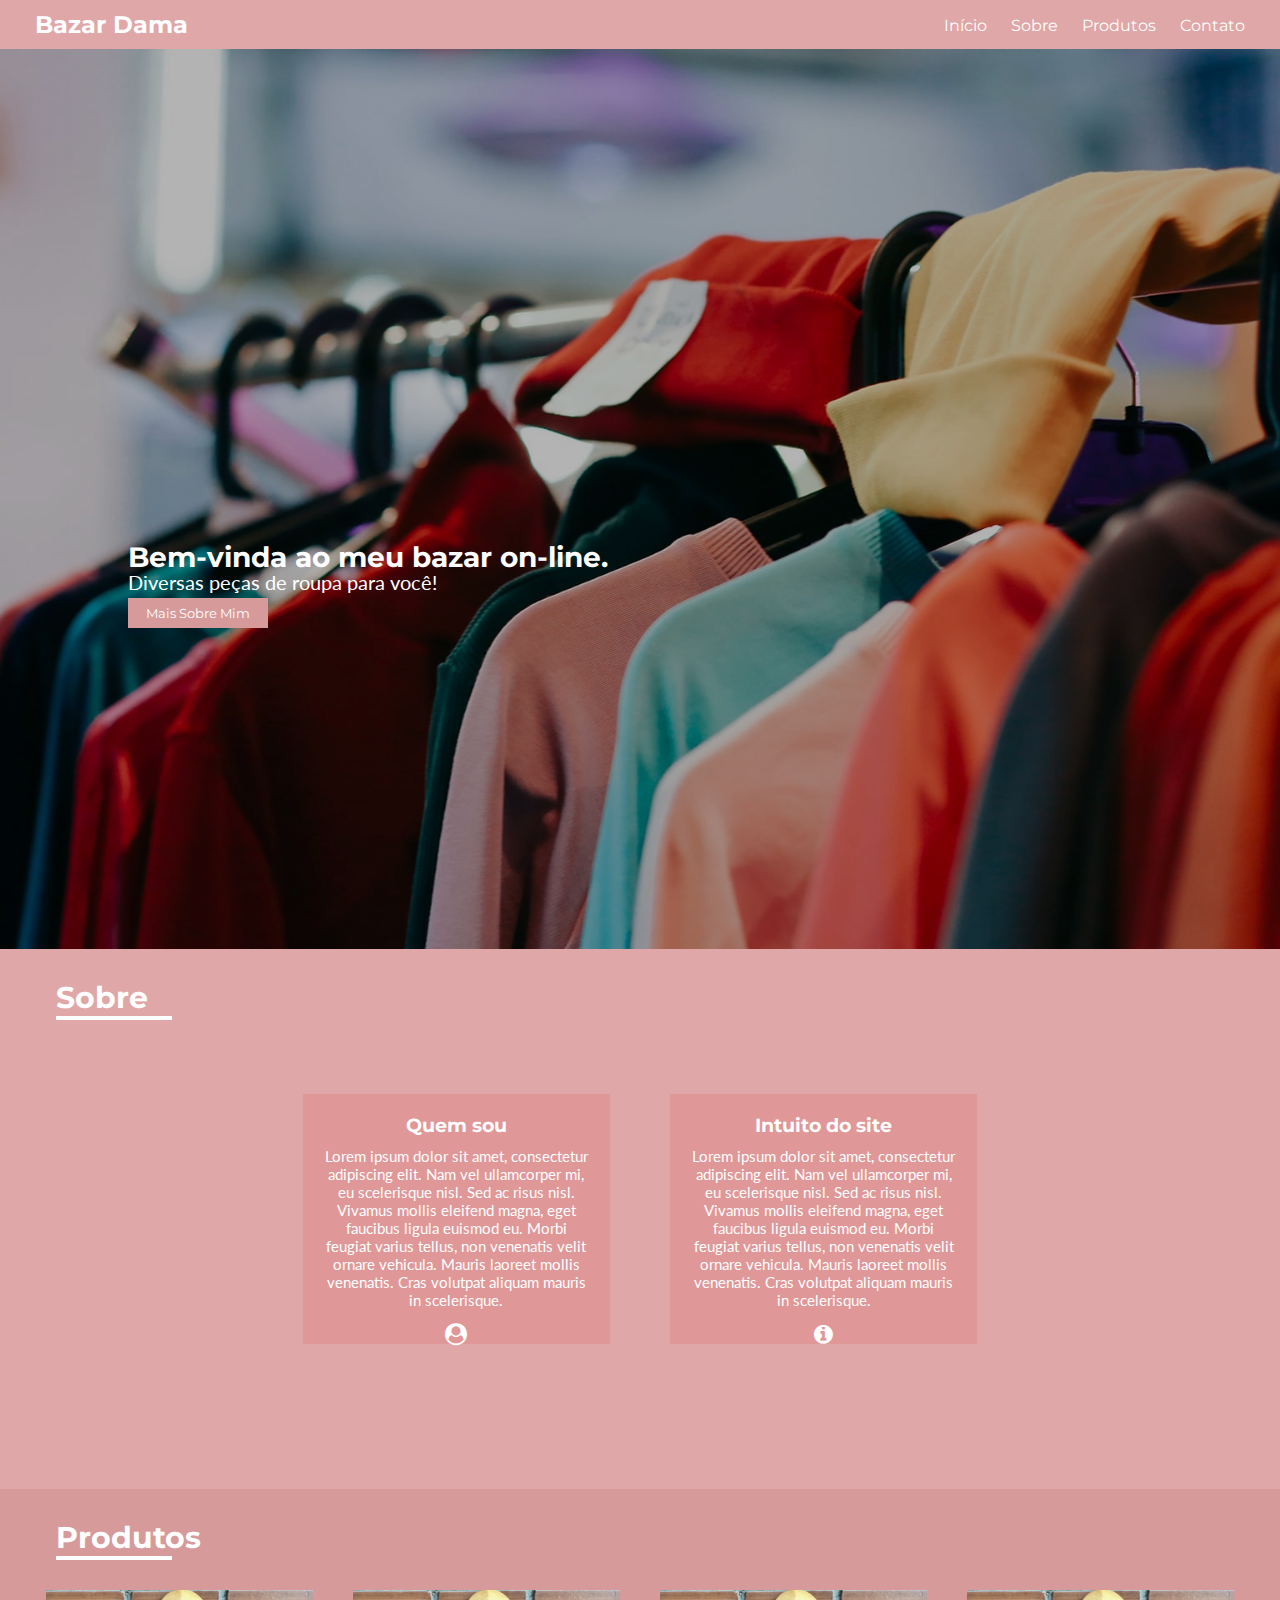
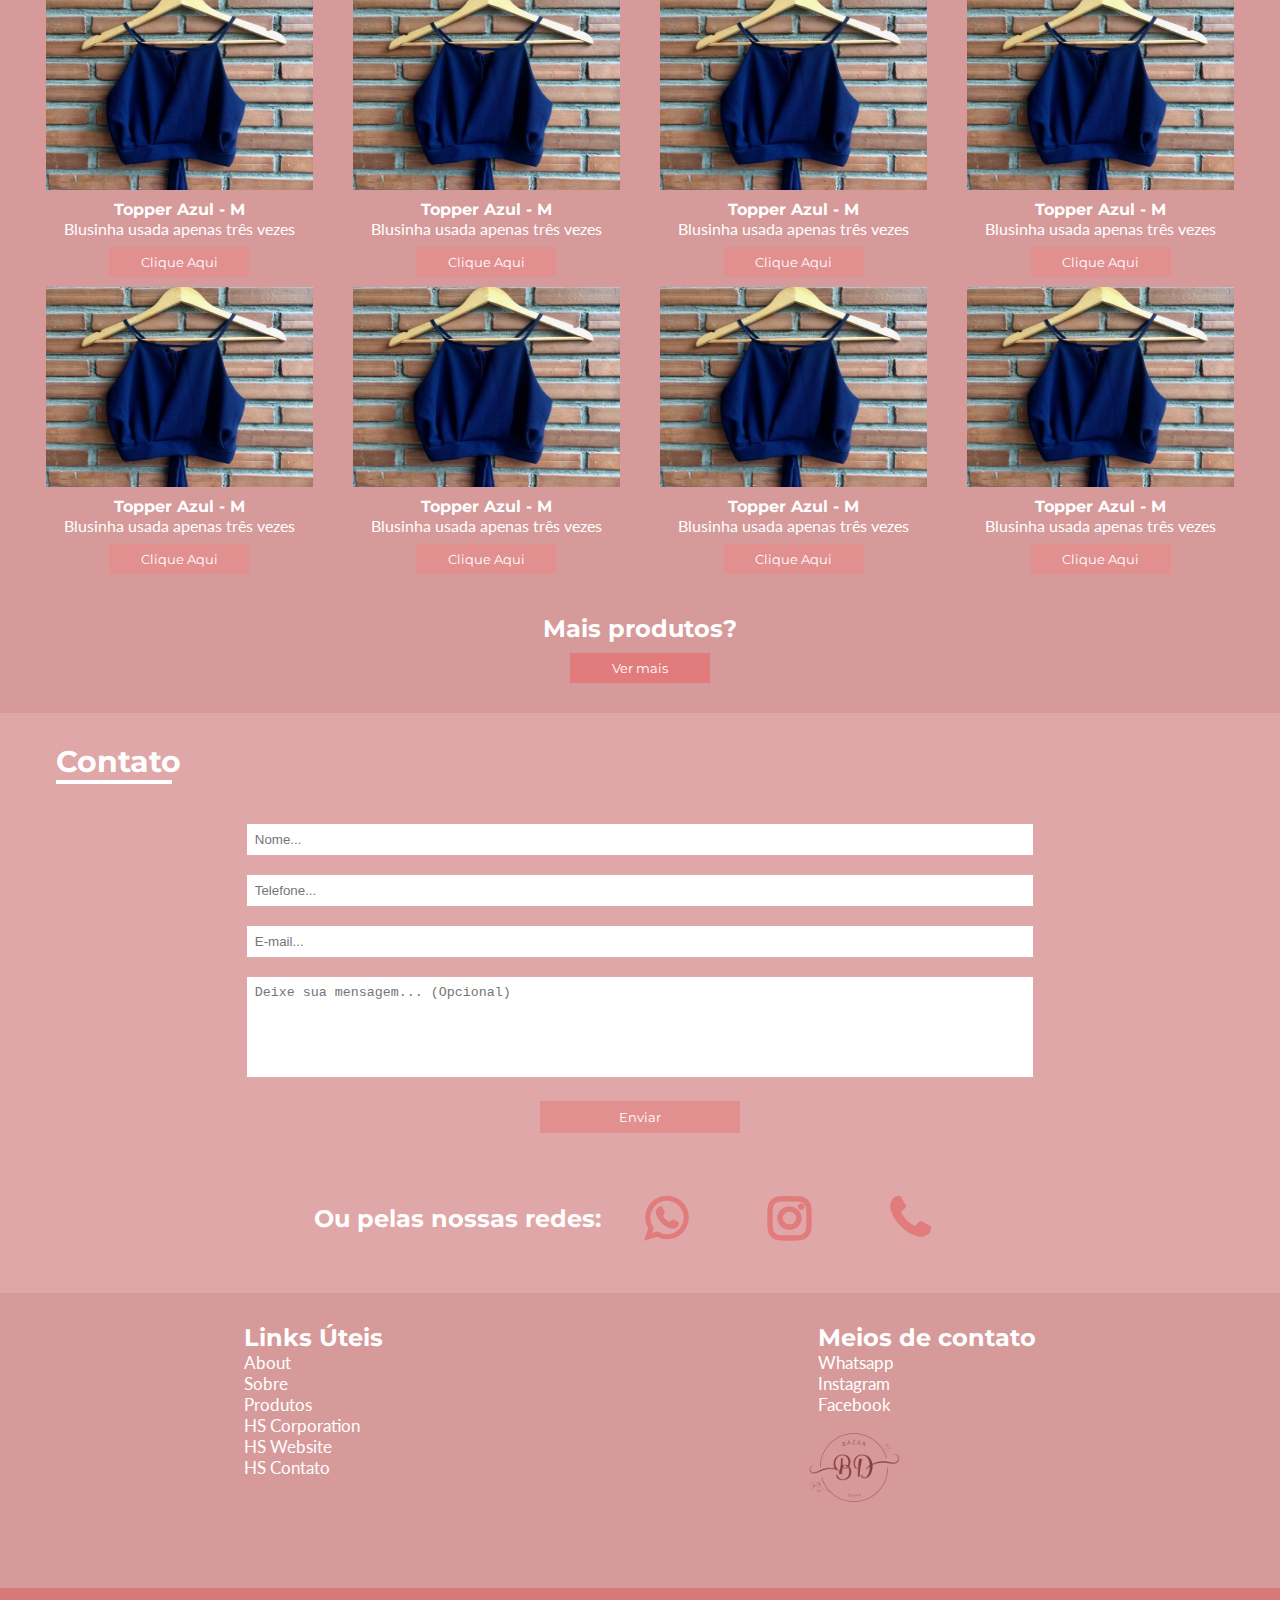
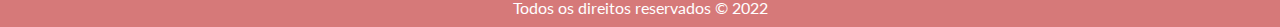
<file: index.html>
<!DOCTYPE html>
<html lang="pt-BR">
<head>
    <meta charset="UTF-8">
    <meta http-equiv="X-UA-Compatible" content="IE=edge">
    <meta name="viewport" content="width=device-width, initial-scale=1.0">
    <meta name="description" content="Bazar da Dama! Moda feminina.">
    <meta name="keywords" content="bazar,roupas,roupas-usadas,bazar-roupas,roupas-dama,damarias,dama,bazar-dama,bazar-da-dama,damaris-bazar,bazzar,basar,bazar-deroupas,roupas-usada,bazar-de-roupas-usadas,roupas-baratas,bazar-barato,roupas-femininas,feminina,feminino,bazar-feminino,bazarfeminino,dâmaris,angélica,angelica,cantora,bazar-da-damaris" />
    <meta name="author" content="HS Corporation"/>
    <link rel="icon" type="image/png" href="images/logo.jpg"/>
    <link href="css/font-awesome.min.css" rel="stylesheet">
    <link rel="stylesheet" href="css/style.css" >
    <title>Bazar Dama</title>
</head>
<body>

    <header>
        <div class="container">
            <div class="logo">
                <a href=""><h2>Bazar Dama</h2></a>
            </div><!--logo-->
            <div class="desktop">
                <ul>
                    <li><a href="">Início</a></li>
                    <li><a href="#sobre">Sobre</a></li>
                    <li><a href="#produtos">Produtos</a></li>
                    <li><a href="#contato">Contato</a></li>
                </ul>
            </div><!--desktop-->

            <div class="mobile">
                <i class="fa fa-bars"></i>
                <ul>
                    <li><a href="">Início</a></li>
                    <li><a href="#sobre">Sobre</a></li>
                    <li><a href="#produtos">Produtos</a></li>
                    <li><a href="#contato">Contato</a></li>
                </ul>
            </div><!--mobile-->

            <div class="clear"></div>
        </div><!--container-->
    </header>

    <section class="bg">
        <div class="container">
            <div class="bg-wrapper">
                <div class="overlay">
                    <div class="bg-img"></div><!--bg-img-->
                </div><!--overlay-->
                <div class="bg-text">
                    <h1>Bem-vinda ao meu bazar on-line.</h1>
                    <p>Diversas peças de roupa para você!</p>
                    <button><a href="#sobre">Mais Sobre Mim</a></button>
                </div><!--bg-text-->
            </div><!--bg-wrapper-->
        </div><!--container-->
    </section><!--bg-->

    <section class="sobre" id="sobre">
        <div class="container">
            <div class="title">
                <h1>Sobre</h1>
            </div><!--title-->
            <div class="sobre-wrapper">

                <div class="sobre-single">
                    <div class="sobre-text">
                        <h3>Quem sou</h3>
                        <p>Lorem ipsum dolor sit amet, consectetur adipiscing elit. Nam vel ullamcorper mi, eu scelerisque nisl. Sed ac risus nisl. Vivamus mollis eleifend magna, eget faucibus ligula euismod eu. Morbi feugiat varius tellus, non venenatis velit ornare vehicula. Mauris laoreet mollis venenatis. Cras volutpat aliquam mauris in scelerisque.</p>
                        <i class="fa fa-user-circle" aria-hidden="true"></i>
                    </div><!--sobre-text-->
                </div><!--sobre-single-->

                <div class="sobre-single">
                    <div class="sobre-text">
                        <h3>Intuito do site</h3>
                        <p>Lorem ipsum dolor sit amet, consectetur adipiscing elit. Nam vel ullamcorper mi, eu scelerisque nisl. Sed ac risus nisl. Vivamus mollis eleifend magna, eget faucibus ligula euismod eu. Morbi feugiat varius tellus, non venenatis velit ornare vehicula. Mauris laoreet mollis venenatis. Cras volutpat aliquam mauris in scelerisque.</p>
                        <i class="fa fa-info-circle" aria-hidden="true"></i>
                    </div><!--sobre-text-->
                </div><!--sobre-single-->

            </div><!--sobre-wrapper-->
        </div><!--container-->
    </section><!--sobre-->

    <section class="produtos" id="produtos">
        <div class="container">
            <div class="title">
                <h1>Produtos</h1>
            </div><!--title-->
            <div class="produtos-wrapper">

                <div class="produtos-single">
                    <div class="produtos-img">
                        <a><img src="images/prod1.jpg" /></a>
                    </div><!--prod-img-->
                    <div class="produtos-text">
                        <h4>Topper Azul - M</h4>
                        <p>Blusinha usada apenas três vezes</p>
                        <button><a href="pages/topper-azul.html">Clique Aqui</a></button>
                    </div><!--prod-text-->
                </div><!--prod-single-->

                <div class="produtos-single">
                    <div class="produtos-img">
                        <a><img src="images/prod1.jpg" /></a>
                    </div><!--prod-img-->
                    <div class="produtos-text">
                        <h4>Topper Azul - M</h4>
                        <p>Blusinha usada apenas três vezes</p>
                        <button><a href="pages/topper-azul.html">Clique Aqui</a></button>
                    </div><!--prod-text-->
                </div><!--prod-single-->

                <div class="produtos-single">
                    <div class="produtos-img">
                        <a><img src="images/prod1.jpg" /></a>
                    </div><!--prod-img-->
                    <div class="produtos-text">
                        <h4>Topper Azul - M</h4>
                        <p>Blusinha usada apenas três vezes</p>
                        <button><a href="pages/topper-azul.html">Clique Aqui</a></button>
                    </div><!--prod-text-->
                </div><!--prod-single-->

                <div class="produtos-single">
                    <div class="produtos-img">
                        <a><img src="images/prod1.jpg" /></a>
                    </div><!--prod-img-->
                    <div class="produtos-text">
                        <h4>Topper Azul - M</h4>
                        <p>Blusinha usada apenas três vezes</p>
                        <button><a href="pages/topper-azul.html">Clique Aqui</a></button>
                    </div><!--prod-text-->
                </div><!--prod-single-->

                <div class="produtos-single">
                    <div class="produtos-img">
                        <a><img src="images/prod1.jpg" /></a>
                    </div><!--prod-img-->
                    <div class="produtos-text">
                        <h4>Topper Azul - M</h4>
                        <p>Blusinha usada apenas três vezes</p>
                        <button><a href="pages/topper-azul.html">Clique Aqui</a></button>
                    </div><!--prod-text-->
                </div><!--prod-single-->

                <div class="produtos-single">
                    <div class="produtos-img">
                        <a><img src="images/prod1.jpg" /></a>
                    </div><!--prod-img-->
                    <div class="produtos-text">
                        <h4>Topper Azul - M</h4>
                        <p>Blusinha usada apenas três vezes</p>
                        <button><a href="pages/topper-azul.html">Clique Aqui</a></button>
                    </div><!--prod-text-->
                </div><!--prod-single-->

                <div class="produtos-single">
                    <div class="produtos-img">
                        <a><img src="images/prod1.jpg" /></a>
                    </div><!--prod-img-->
                    <div class="produtos-text">
                        <h4>Topper Azul - M</h4>
                        <p>Blusinha usada apenas três vezes</p>
                        <button><a href="pages/topper-azul.html">Clique Aqui</a></button>
                    </div><!--prod-text-->
                </div><!--prod-single-->

                <div class="produtos-single">
                    <div class="produtos-img">
                        <a><img src="images/prod1.jpg" /></a>
                    </div><!--prod-img-->
                    <div class="produtos-text">
                        <h4>Topper Azul - M</h4>
                        <p>Blusinha usada apenas três vezes</p>
                        <button><a href="pages/topper-azul.html">Clique Aqui</a></button>
                    </div><!--prod-text-->
                </div><!--prod-single-->

            </div><!--prod-wrapper-->

            <div class="produtos-bottom">
                <div class="produtos-bottom-text">
                    <h2>Mais produtos?</h2>
                    <button><a href="pages/produtos.html">Ver mais</a></button>
                </div>
            </div>

        </div><!--container-->
    </section><!--produtos-->

    <section class="contato" id="contato">
        <div class="container">
            <div class="title">
                <h1>Contato</h1>
            </div><!--title-->
            <div class="contato-wrapper">
                <form action="https://formsubmit.co/huxdavi@gmail.com" method="POST">
                    <input required type="text" name="name" placeholder="Nome..." />
                    <input required type="text" name="telefone" id="telefone" placeholder="Telefone..." maxlength="15"/>
                    <input required type="email" name="email" placeholder="E-mail..." />
                    <textarea name="message" placeholder="Deixe sua mensagem... (Opcional)"></textarea>
                    <input class="end" type="submit" name="button" value="Enviar" />
                    <!--Form Submit-->
                    <input type="hidden" name="_next" value="">
                    <input type="hidden" name="_captcha" value="false">
                    <input type="text" name="_honey" style="display:none">
                    <!--<input type="hidden" name="_cc" value="huxdavi@gmail.com">-->
                    <!--<input type="hidden" name="_cc" value="hs.corpp@gmail.com">-->
                    <input type="hidden" name="_subject" value="Nova mensagem!">
                    <input type="hidden" name="_template" value="table">
                    <input type="hidden" name="_next" value="https://hscorpooration.github.io/BazarDama/obrigada.html">
                    <div class="sociais">
                        <h2>Ou pelas nossas redes:</h2>
                        <a href="https://api.whatsapp.com/send/?phone=5533998232947&text=Olá%2C+poderia+me+ajudar%3F&type=phone_number&app_absent=0" target="_blank"><i class="fa fa-whatsapp" aria-hidden="true"></i></a>
                        <a href="https://www.instagram.com/damaris.o.m/" target="_blank"><i class="fa fa-instagram" aria-hidden="true"></i></a>
                        <a  href="tel://+5533998232947" target="_blank"><i class="fa fa-phone" aria-hidden="true"></i></a>
                    </div><!--sociais-->
                </form><!--form-->
            </div><!--contato-wrapper-->
        </div><!--container-->
    </section><!--contato-->

    <footer>
        <div class="container">
            <div class="footer-wrapper">

                <div class="footer-single left">
                    <div class="footer-text">
                        <h2>Links Úteis</h2>
                        <a href="">About</a>
                        <a href="#sobre">Sobre</a>
                        <a href="#produtos">Produtos</a>
                        <a href="">HS Corporation</a>
                        <a href="">HS Website</a>
                        <a href="">HS Contato</a>
                    </div>
                </div>

                <div class="footer-single right">
                    <div class="footer-text">
                        <h2>Meios de contato</h2>
                        <a href="https://api.whatsapp.com/send/?phone=5533998232947&text=Olá%2C+poderia+me+ajudar%3F&type=phone_number&app_absent=0">Whatsapp</a>
                        <a href="https://www.instagram.com/damaris.o.m/">Instagram</a>
                        <a href="">Facebook</a>
                    </div>
                </div>
            </div><!--footer-wrapper-->

            <img src="images/logo.png" >
            <div class="clear"></div>
        </div><!--container-->
    </footer>

    <section class="footerdois">
        <div class="container">
            <div class="footerdois-text">
                <p>Todos os direitos reservados &copy; 2022</p>
            </div>
        </div>
    </section>

    <script src="https://code.jquery.com/jquery-3.6.0.min.js"></script>
    <script src="js/script.js"></script>
    <script src="js/mask.js"></script>
</body>
</html>
</file>
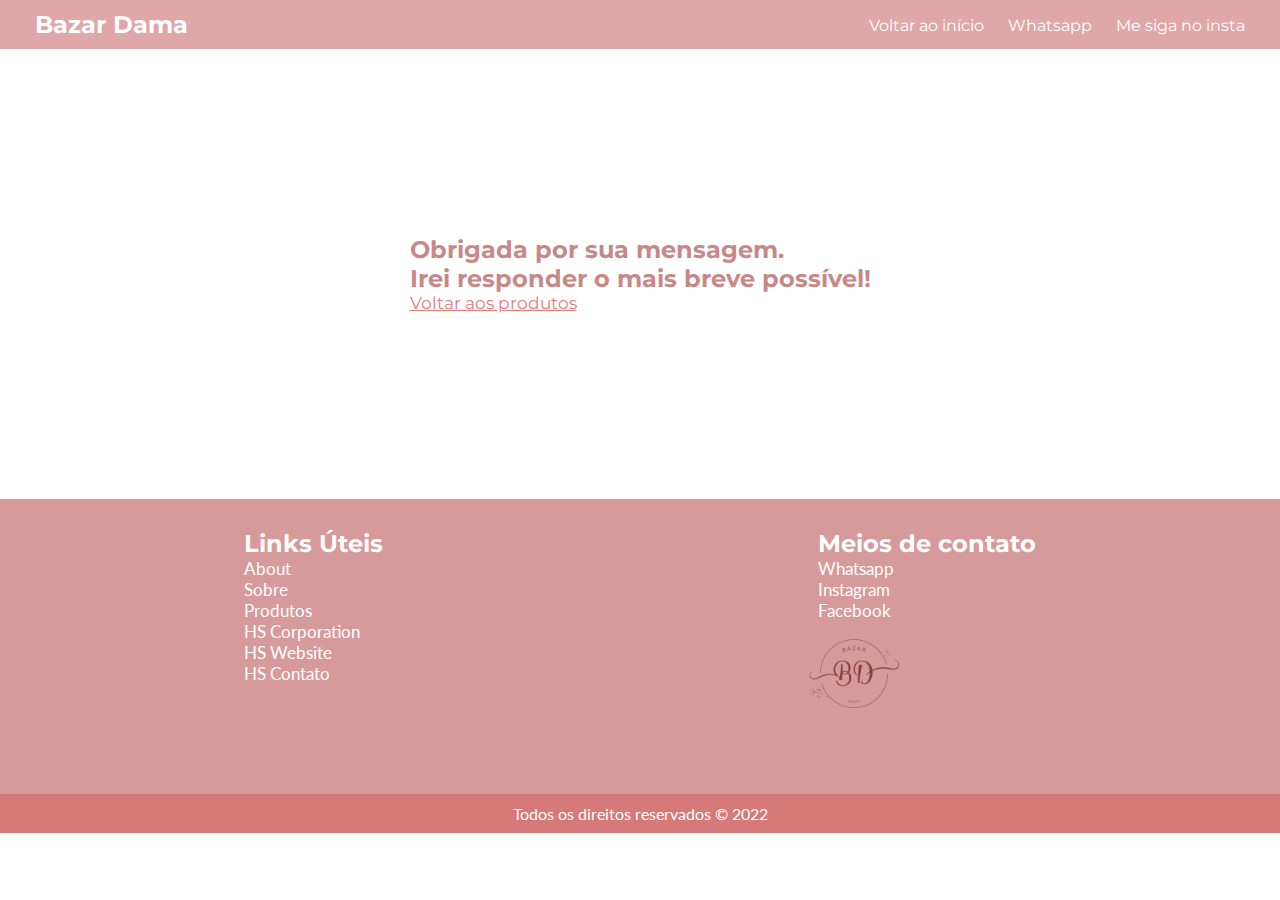
<file: obrigada.html>
<!DOCTYPE html>
<html lang="pt-BR">
<head>
    <meta charset="UTF-8">
    <meta http-equiv="X-UA-Compatible" content="IE=edge">
    <meta name="viewport" content="width=device-width, initial-scale=1.0">
    <link rel="icon" type="image/png" href="images/logo.jpg"/>
    <link href="css/font-awesome.min.css" rel="stylesheet">
    <link rel="stylesheet" href="css/style.css" >
    <title>Bazar Dama</title>
</head>
<body>

    <header>
        <div class="container">
            <div class="logo">
                <a href=""><h2>Bazar Dama</h2></a>
            </div><!--logo-->
            <div class="desktop">
                <ul>
                    <li><a href="index.html">Voltar ao início</a></li>
                    <li><a href="https://api.whatsapp.com/send/?phone=5533998232947&text=Olá%2C+poderia+me+ajudar%3F&type=phone_number&app_absent=0" target="_blank">Whatsapp</a></li>
                    <li><a href="https://www.instagram.com/damaris.o.m/">Me siga no insta</a></li>
                </ul>
            </div><!--desktop-->

            <div class="mobile">
                <i class="fa fa-bars" style="position: absolute;"></i>
                <ul style="position: absolute;">
                    <li><a href="index.html">Voltar ao início</a></li>
                    <li><a href="https://api.whatsapp.com/send/?phone=5533998232947&text=Olá%2C+poderia+me+ajudar%3F&type=phone_number&app_absent=0" target="_blank">Whatsapp</a></li>
                    <li><a href="https://www.instagram.com/damaris.o.m/">Me siga no insta</a></li>
                </ul>
            </div><!--mobile-->

            <div class="clear"></div>
        </div><!--container-->
    </header>

    <section class="obrigada">
        <div class="container">
            <div class="obrigada-text">
                <h2>Obrigada por sua mensagem. <br/>Irei responder o mais breve possível!</h2>
                <a href="produtos.html">Voltar aos produtos</a>
            </div>
        </div>
    </section>

    <footer>
        <div class="container">
            <div class="footer-wrapper">

                <div class="footer-single left">
                    <div class="footer-text">
                        <h2>Links Úteis</h2>
                        <a href="">About</a>
                        <a href="">Sobre</a>
                        <a href="">Produtos</a>
                        <a href="">HS Corporation</a>
                        <a href="">HS Website</a>
                        <a href="">HS Contato</a>
                    </div>
                </div>

                <div class="footer-single right">
                    <div class="footer-text">
                        <h2>Meios de contato</h2>
                        <a href="">Whatsapp</a>
                        <a href="">Instagram</a>
                        <a href="">Facebook</a>
                    </div>
                </div>
            </div><!--footer-wrapper-->

            <img src="images/logo.png" >
            <div class="clear"></div>
        </div><!--container-->
    </footer>

    <section class="footerdois">
        <div class="container">
            <div class="footerdois-text">
                <p>Todos os direitos reservados &copy; 2022</p>
            </div>
        </div>
    </section>

    <script src="https://code.jquery.com/jquery-3.6.0.min.js"></script>
    <script src="js/script.js"></script>
    <script src="js/mask.js"></script>
</body>
</html>
</file>
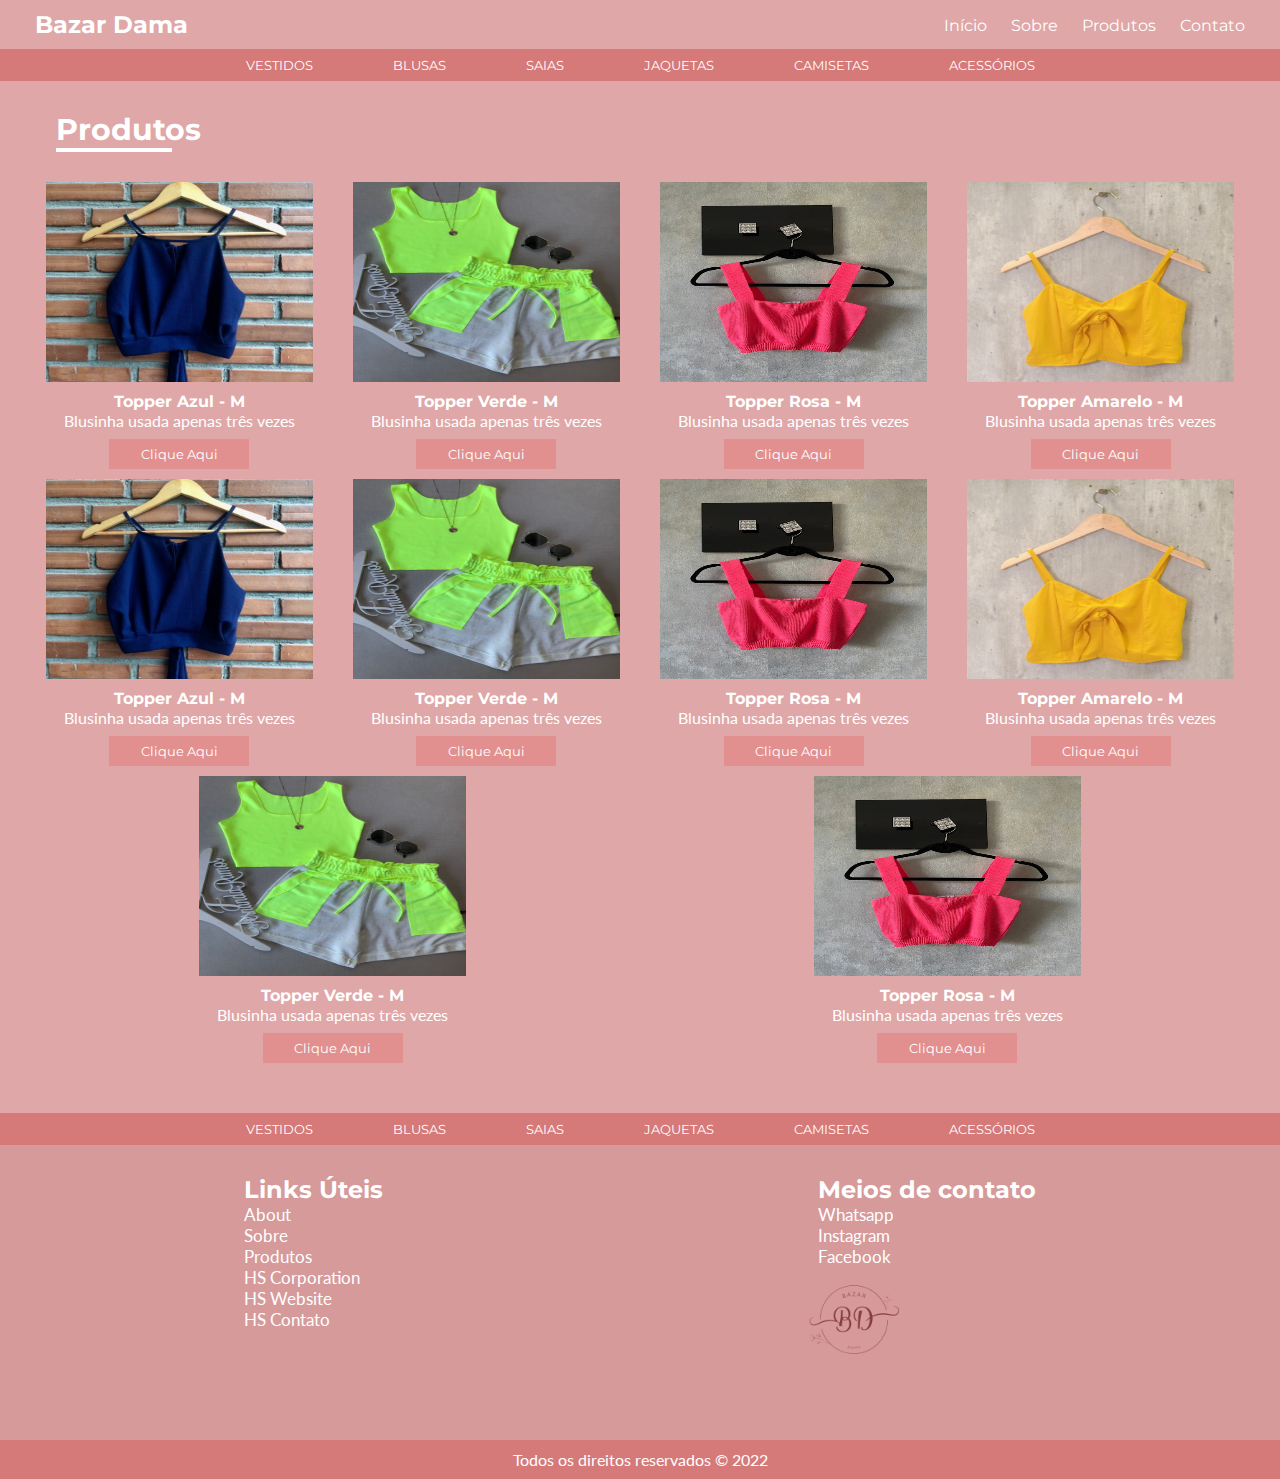
<file: pages/produtos.html>
<!DOCTYPE html>
<html lang="pt-BR">
<head>
    <meta charset="UTF-8">
    <meta http-equiv="X-UA-Compatible" content="IE=edge">
    <meta name="viewport" content="width=device-width, initial-scale=1.0">
    <meta name="description" content="Bazar da Dama! Moda feminina.">
    <meta name="keywords" content="bazar,roupas,roupas-usadas,bazar-roupas,roupas-dama,damarias,dama,bazar-dama,bazar-da-dama,damaris-bazar,bazzar,basar,bazar-deroupas,roupas-usada,bazar-de-roupas-usadas,roupas-baratas,bazar-barato,roupas-femininas,feminina,feminino,bazar-feminino,bazarfeminino,dâmaris,angélica,angelica,cantora,bazar-da-damaris" />
    <meta name="author" content="HS Corporation"/>
    <link rel="icon" type="image/png" href="images/logo.jpg"/>
    <link href="css/font-awesome.min.css" rel="stylesheet">
    <link rel="stylesheet" href="css/style.css" >
    <title>Bazar Dama</title>
</head>
<body>

    <header>
        <div class="container">
            <div class="logo">
                <a href="../index.html"><h2>Bazar Dama</h2></a>
            </div><!--logo-->
            <div class="desktop">
                <ul>
                    <li><a href="../index.html">Início</a></li>
                    <li><a href="../index.html#sobre">Sobre</a></li>
                    <li><a href="#produtos">Produtos</a></li>
                    <li><a href="contato.html">Contato</a></li>
                </ul>
            </div><!--desktop-->

            <div class="mobile">
                <i class="fa fa-bars"></i>
                <ul>
                    <li><a href="../index.html">Início</a></li>
                    <li><a href="../index.html#sobre">Sobre</a></li>
                    <li><a href="#produtos">Produtos</a></li>
                    <li><a href="contato.html">Contato</a></li>
                </ul>
            </div><!--mobile-->

            <div class="clear"></div>
        </div><!--container-->
    </header>

    <section class="info-prod">
        <div class="container">
            <div class="info-prod-categoria">
                <a href="">Vestidos</a>
                <a href="">Blusas</a>
                <a href="">Saias</a>
                <a href="">Jaquetas</a>
                <a href="">Camisetas</a>
                <a href="">Acessórios</a>
            </div><!--info-prod-text-->
        </div><!--container-->
    </section><!--info-prod-->

    <section class="produtos" id="produtos">
        <div class="container">
            <div class="title">
                <h1>Produtos</h1>
            </div><!--title-->
            <div class="produtos-wrapper">

                <div class="produtos-single">
                    <div class="produtos-img">
                        <img src="images/prod1.jpg" />
                    </div><!--produtos-img-->
                    <div class="produtos-text">
                        <h4>Topper Azul - M</h4>
                        <p>Blusinha usada apenas três vezes</p>
                        <button><a href="topper-azul.html">Clique Aqui</a></button>
                    </div><!--produtos-text-->
                </div><!--produtos-single-->

                <div class="produtos-single">
                    <div class="produtos-img">
                        <img src="images/prod2.jpg" />
                    </div><!--produtos-img-->
                    <div class="produtos-text">
                        <h4>Topper Verde - M</h4>
                        <p>Blusinha usada apenas três vezes</p>
                        <button><a href="topper-verde.html">Clique Aqui</a></button>
                    </div><!--produtos-text-->
                </div><!--produtos-single-->

                <div class="produtos-single">
                    <div class="produtos-img">
                        <img src="images/prod3.jpg" />
                    </div><!--produtos-img-->
                    <div class="produtos-text">
                        <h4>Topper Rosa - M</h4>
                        <p>Blusinha usada apenas três vezes</p>
                        <button><a href="topper-rosa.html">Clique Aqui</a></button>
                    </div><!--produtos-text-->
                </div><!--produtos-single-->

                <div class="produtos-single">
                    <div class="produtos-img">
                        <img src="images/prod4.jpg" />
                    </div><!--produtos-img-->
                    <div class="produtos-text">
                        <h4>Topper Amarelo - M</h4>
                        <p>Blusinha usada apenas três vezes</p>
                        <button><a href="topper-amarelo.html">Clique Aqui</a></button>
                    </div><!--produtos-text-->
                </div><!--produtos-single-->

                <div class="produtos-single">
                    <div class="produtos-img">
                        <img src="images/prod1.jpg" />
                    </div><!--produtos-img-->
                    <div class="produtos-text">
                        <h4>Topper Azul - M</h4>
                        <p>Blusinha usada apenas três vezes</p>
                        <button><a href="topper-azul.html">Clique Aqui</a></button>
                    </div><!--produtos-text-->
                </div><!--produtos-single-->

                <div class="produtos-single">
                    <div class="produtos-img">
                        <img src="images/prod2.jpg" />
                    </div><!--produtos-img-->
                    <div class="produtos-text">
                        <h4>Topper Verde - M</h4>
                        <p>Blusinha usada apenas três vezes</p>
                        <button><a href="topper-verde.html">Clique Aqui</a></button>
                    </div><!--produtos-text-->
                </div><!--produtos-single-->

                <div class="produtos-single">
                    <div class="produtos-img">
                        <img src="images/prod3.jpg" />
                    </div><!--produtos-img-->
                    <div class="produtos-text">
                        <h4>Topper Rosa - M</h4>
                        <p>Blusinha usada apenas três vezes</p>
                        <button><a href="topper-rosa.html">Clique Aqui</a></button>
                    </div><!--produtos-text-->
                </div><!--produtos-single-->

                <div class="produtos-single">
                    <div class="produtos-img">
                        <img src="images/prod4.jpg" />
                    </div><!--produtos-img-->
                    <div class="produtos-text">
                        <h4>Topper Amarelo - M</h4>
                        <p>Blusinha usada apenas três vezes</p>
                        <button><a href="topper-Amarelo.html">Clique Aqui</a></button>
                    </div><!--produtos-text-->
                </div><!--produtos-single-->

                <div class="produtos-single">
                    <div class="produtos-img">
                        <img src="images/prod2.jpg" />
                    </div><!--produtos-img-->
                    <div class="produtos-text">
                        <h4>Topper Verde - M</h4>
                        <p>Blusinha usada apenas três vezes</p>
                        <button><a href="topper-verde.html">Clique Aqui</a></button>
                    </div><!--produtos-text-->
                </div><!--produtos-single-->

                <div class="produtos-single">
                    <div class="produtos-img">
                        <img src="images/prod3.jpg" />
                    </div><!--produtos-img-->
                    <div class="produtos-text">
                        <h4>Topper Rosa - M</h4>
                        <p>Blusinha usada apenas três vezes</p>
                        <button><a href="topper-rosa.html">Clique Aqui</a></button>
                    </div><!--produtos-text-->
                </div><!--produtos-single-->

            </div><!--produtos-wrapper-->
        </div><!--container-->
    </section><!--produtos-->

    <section class="info-prod">
        <div class="container">
            <div class="info-prod-categoria">
                <a href="">Vestidos</a>
                <a href="">Blusas</a>
                <a href="">Saias</a>
                <a href="">Jaquetas</a>
                <a href="">Camisetas</a>
                <a href="">Acessórios</a>
            </div><!--info-prod-text-->
        </div><!--container-->
    </section><!--info-prod-->

    <footer>
        <div class="container">
            <div class="footer-wrapper">

                <div class="footer-single left">
                    <div class="footer-text">
                        <h2>Links Úteis</h2>
                        <a href="">About</a>
                        <a href="">Sobre</a>
                        <a href="">Produtos</a>
                        <a href="">HS Corporation</a>
                        <a href="">HS Website</a>
                        <a href="">HS Contato</a>
                    </div>
                </div>

                <div class="footer-single right">
                    <div class="footer-text">
                        <h2>Meios de contato</h2>
                        <a href="">Whatsapp</a>
                        <a href="">Instagram</a>
                        <a href="">Facebook</a>
                    </div>
                </div>
            </div><!--footer-wrapper-->

            <img src="images/logo.png" >
            <div class="clear"></div>
        </div><!--container-->
    </footer>

    <section class="footerdois">
        <div class="container">
            <div class="footerdois-text">
                <p>Todos os direitos reservados &copy; 2022</p>
            </div>
        </div>
    </section>

    <script src="https://code.jquery.com/jquery-3.6.0.min.js"></script>
    <script src="js/script.js"></script>
    <script src="js/mask.js"></script>
</body>
</html>
</file>
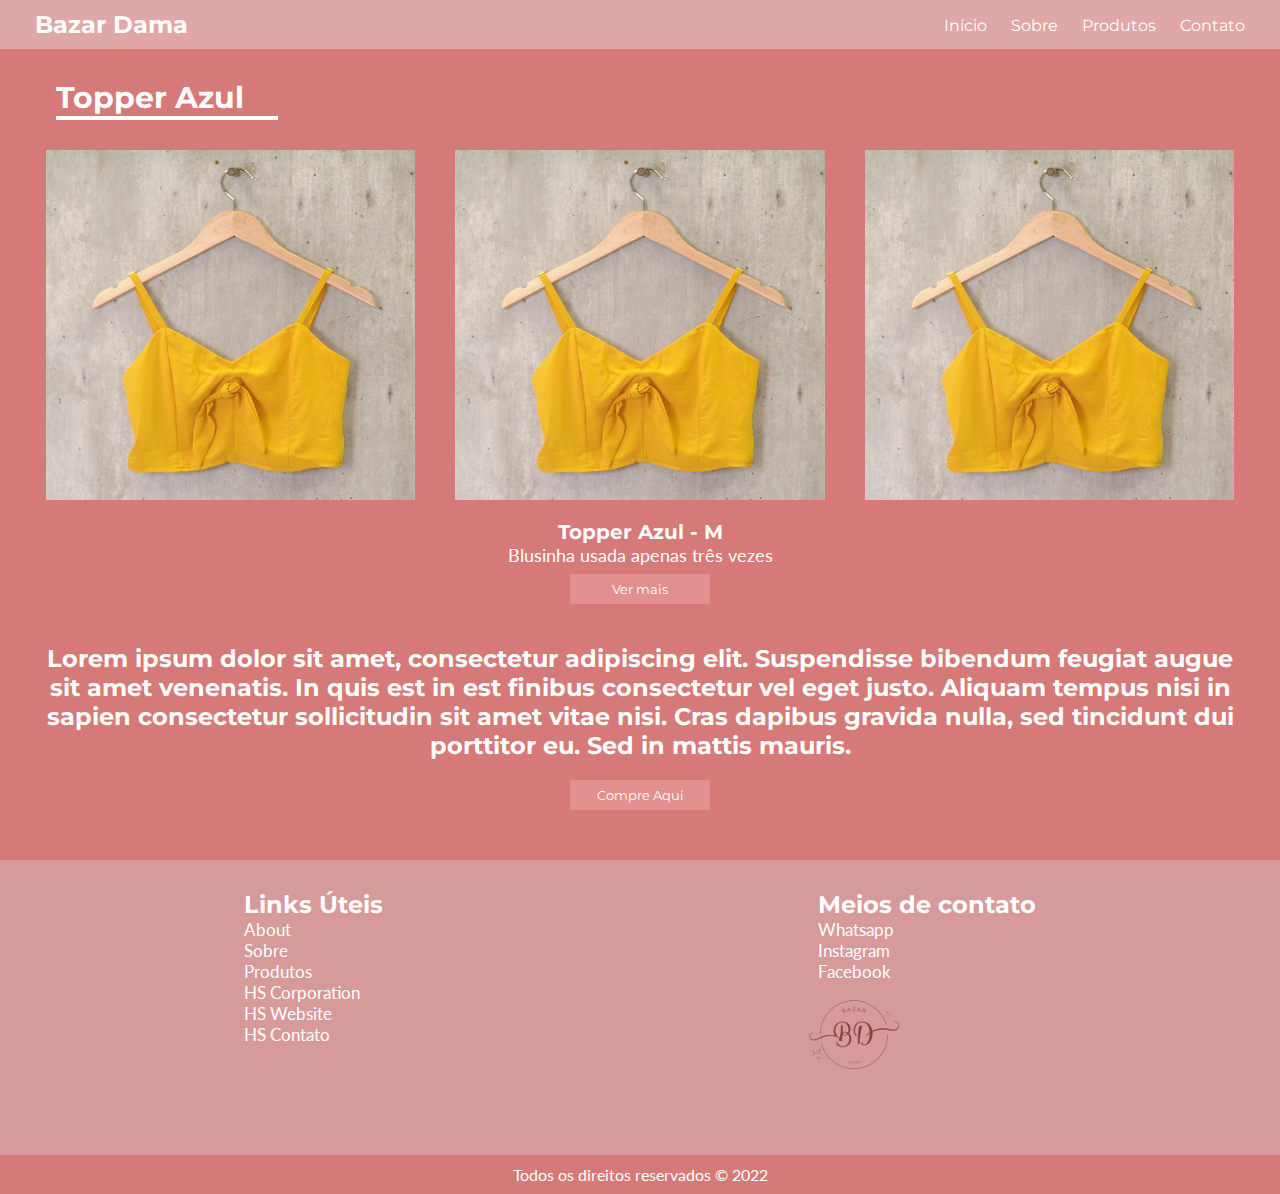
<file: pages/topper-amarelo.html>
<!DOCTYPE html>
<html lang="pt-BR">
<head>
    <meta charset="UTF-8">
    <meta http-equiv="X-UA-Compatible" content="IE=edge">
    <meta name="viewport" content="width=device-width, initial-scale=1.0">
    <meta name="description" content="Bazar da Dama! Moda feminina.">
    <meta name="keywords" content="bazar,roupas,roupas-usadas,bazar-roupas,roupas-dama,damarias,dama,bazar-dama,bazar-da-dama,damaris-bazar,bazzar,basar,bazar-deroupas,roupas-usada,bazar-de-roupas-usadas,roupas-baratas,bazar-barato,roupas-femininas,feminina,feminino,bazar-feminino,bazarfeminino,dâmaris,angélica,angelica,cantora,bazar-da-damaris" />
    <meta name="author" content="HS Corporation"/>
    <link rel="icon" type="image/png" href="images/logo.jpg"/>
    <link href="css/font-awesome.min.css" rel="stylesheet">
    <link rel="stylesheet" href="css/topper.css" >
    <title>Bazar Dama</title>
</head>
<body>

    <header>
        <div class="container">
            <div class="logo">
                <a href="../index.html"><h2>Bazar Dama</h2></a>
            </div><!--logo-->
            <div class="desktop">
                <ul>
                    <li><a href="../index.html">Início</a></li>
                    <li><a href="../index.html#sobre">Sobre</a></li>
                    <li><a href="produtos.html">Produtos</a></li>
                    <li><a href="contato.html">Contato</a></li>
                </ul>
            </div><!--desktop-->

            <div class="mobile">
                <i class="fa fa-bars"></i>
                <ul>
                    <li><a href="../index.html">Início</a></li>
                    <li><a href="../index.html#sobre">Sobre</a></li>
                    <li><a href="produtos.html">Produtos</a></li>
                    <li><a href="contato.html">Contato</a></li>
                </ul>
            </div><!--mobile-->

            <div class="clear"></div>
        </div><!--container-->
    </header>

    <section class="topper-azul">
        <div class="container">
            <div class="title">
                <h1>Topper Azul</h1>
            </div><!--title-->
            <div class="topper-wrapper">

                <div class="topper-single">
                    <div class="topper-img">
                        <img src="images/prod4.jpg" />
                        <img src="images/prod4.jpg" />
                        <img src="images/prod4.jpg" />
                    </div><!--produtos-img-->
                    <div class="topper-text">
                        <h4>Topper Azul - M</h4>
                        <p>Blusinha usada apenas três vezes</p>
                        <button><a href="">Ver mais</a></button>
                    </div><!--topper-text-->
                    <div class="topper-info">
                        <h2>Lorem ipsum dolor sit amet, consectetur adipiscing elit. Suspendisse bibendum feugiat augue sit amet venenatis. In quis est in est finibus consectetur vel eget justo. Aliquam tempus nisi in sapien consectetur sollicitudin sit amet vitae nisi. Cras dapibus gravida nulla, sed tincidunt dui porttitor eu. Sed in mattis mauris.</h2>
                        <button><a href="">Compre Aqui</a></button>
                    </div>
                </div><!--topper-single-->

            </div><!--topper-wrapper-->
        </div><!--container-->
    </section><!--topper-azul-->

    <footer>
        <div class="container">
            <div class="footer-wrapper">

                <div class="footer-single left">
                    <div class="footer-text">
                        <h2>Links Úteis</h2>
                        <a href="">About</a>
                        <a href="../index.html#sobre">Sobre</a>
                        <a href="produtos.html">Produtos</a>
                        <a href="">HS Corporation</a>
                        <a href="">HS Website</a>
                        <a href="">HS Contato</a>
                    </div>
                </div>

                <div class="footer-single right">
                    <div class="footer-text">
                        <h2>Meios de contato</h2>
                        <a href="">Whatsapp</a>
                        <a href="">Instagram</a>
                        <a href="">Facebook</a>
                    </div>
                </div>
            </div><!--footer-wrapper-->

            <img src="images/logo.png" >
            <div class="clear"></div>
        </div><!--container-->
    </footer>

    <section class="footerdois">
        <div class="container">
            <div class="footerdois-text">
                <p>Todos os direitos reservados &copy; 2022</p>
            </div>
        </div>
    </section>

    <script src="https://code.jquery.com/jquery-3.6.0.min.js"></script>
    <script src="js/script.js"></script>
    <script src="js/mask.js"></script>
</body>
</html>
</file>
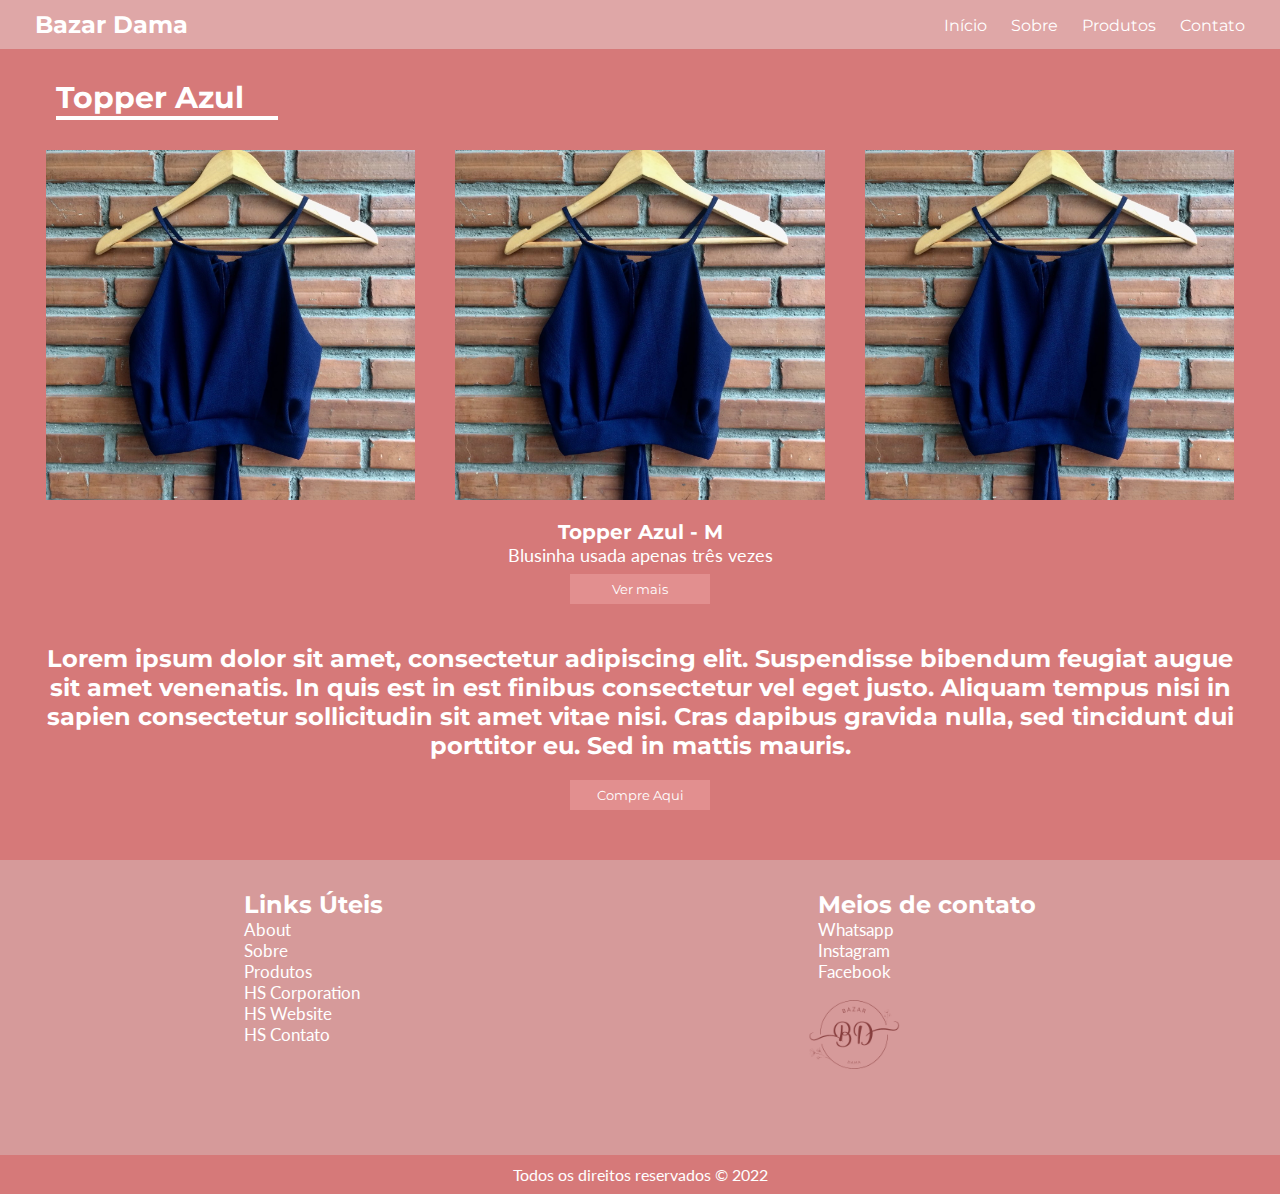
<file: pages/topper-azul.html>
<!DOCTYPE html>
<html lang="pt-BR">
<head>
    <meta charset="UTF-8">
    <meta http-equiv="X-UA-Compatible" content="IE=edge">
    <meta name="viewport" content="width=device-width, initial-scale=1.0">
    <meta name="description" content="Bazar da Dama! Moda feminina.">
    <meta name="keywords" content="bazar,roupas,roupas-usadas,bazar-roupas,roupas-dama,damarias,dama,bazar-dama,bazar-da-dama,damaris-bazar,bazzar,basar,bazar-deroupas,roupas-usada,bazar-de-roupas-usadas,roupas-baratas,bazar-barato,roupas-femininas,feminina,feminino,bazar-feminino,bazarfeminino,dâmaris,angélica,angelica,cantora,bazar-da-damaris" />
    <meta name="author" content="HS Corporation"/>
    <link rel="icon" type="image/png" href="images/logo.jpg"/>
    <link href="css/font-awesome.min.css" rel="stylesheet">
    <link rel="stylesheet" href="css/topper.css" >
    <title>Bazar Dama</title>
</head>
<body>

    <header>
        <div class="container">
            <div class="logo">
                <a href="../index.html"><h2>Bazar Dama</h2></a>
            </div><!--logo-->
            <div class="desktop">
                <ul>
                    <li><a href="../index.html">Início</a></li>
                    <li><a href="../index.html#sobre">Sobre</a></li>
                    <li><a href="produtos.html">Produtos</a></li>
                    <li><a href="contato.html">Contato</a></li>
                </ul>
            </div><!--desktop-->

            <div class="mobile">
                <i class="fa fa-bars" aria-hidden="true"></i>
                <ul>
                    <li><a href="../index.html">Início</a></li>
                    <li><a href="../index.html#sobre">Sobre</a></li>
                    <li><a href="produtos.html">Produtos</a></li>
                    <li><a href="contato.html">Contato</a></li>
                </ul>
            </div><!--mobile-->

            <div class="clear"></div>
        </div><!--container-->
    </header>

    <section class="topper-azul">
        <div class="container">
            <div class="title">
                <h1>Topper Azul</h1>
            </div><!--title-->
            <div class="topper-wrapper">

                <div class="topper-single">
                    <div class="topper-img">
                        <img src="images/prod1.jpg" />
                        <img src="images/prod1.jpg" />
                        <img src="images/prod1.jpg" />
                    </div><!--produtos-img-->
                    <div class="topper-text">
                        <h4>Topper Azul - M</h4>
                        <p>Blusinha usada apenas três vezes</p>
                        <button><a href="">Ver mais</a></button>
                    </div><!--topper-text-->
                    <div class="topper-info">
                        <h2>Lorem ipsum dolor sit amet, consectetur adipiscing elit. Suspendisse bibendum feugiat augue sit amet venenatis. In quis est in est finibus consectetur vel eget justo. Aliquam tempus nisi in sapien consectetur sollicitudin sit amet vitae nisi. Cras dapibus gravida nulla, sed tincidunt dui porttitor eu. Sed in mattis mauris.</h2>
                        <button><a href="">Compre Aqui</a></button>
                    </div>
                </div><!--topper-single-->

            </div><!--topper-wrapper-->
        </div><!--container-->
    </section><!--topper-azul-->

    <footer>
        <div class="container">
            <div class="footer-wrapper">

                <div class="footer-single left">
                    <div class="footer-text">
                        <h2>Links Úteis</h2>
                        <a href="">About</a>
                        <a href="../index.html#sobre">Sobre</a>
                        <a href="produtos.html">Produtos</a>
                        <a href="">HS Corporation</a>
                        <a href="">HS Website</a>
                        <a href="">HS Contato</a>
                    </div>
                </div>

                <div class="footer-single right">
                    <div class="footer-text">
                        <h2>Meios de contato</h2>
                        <a href="">Whatsapp</a>
                        <a href="">Instagram</a>
                        <a href="">Facebook</a>
                    </div>
                </div>
            </div><!--footer-wrapper-->

            <img src="images/logo.png" >
            <div class="clear"></div>
        </div><!--container-->
    </footer>

    <section class="footerdois">
        <div class="container">
            <div class="footerdois-text">
                <p>Todos os direitos reservados &copy; 2022</p>
            </div>
        </div>
    </section>

    <script src="https://code.jquery.com/jquery-3.6.0.min.js"></script>
    <script src="js/script.js"></script>
    <script src="js/mask.js"></script>
</body>
</html>
</file>
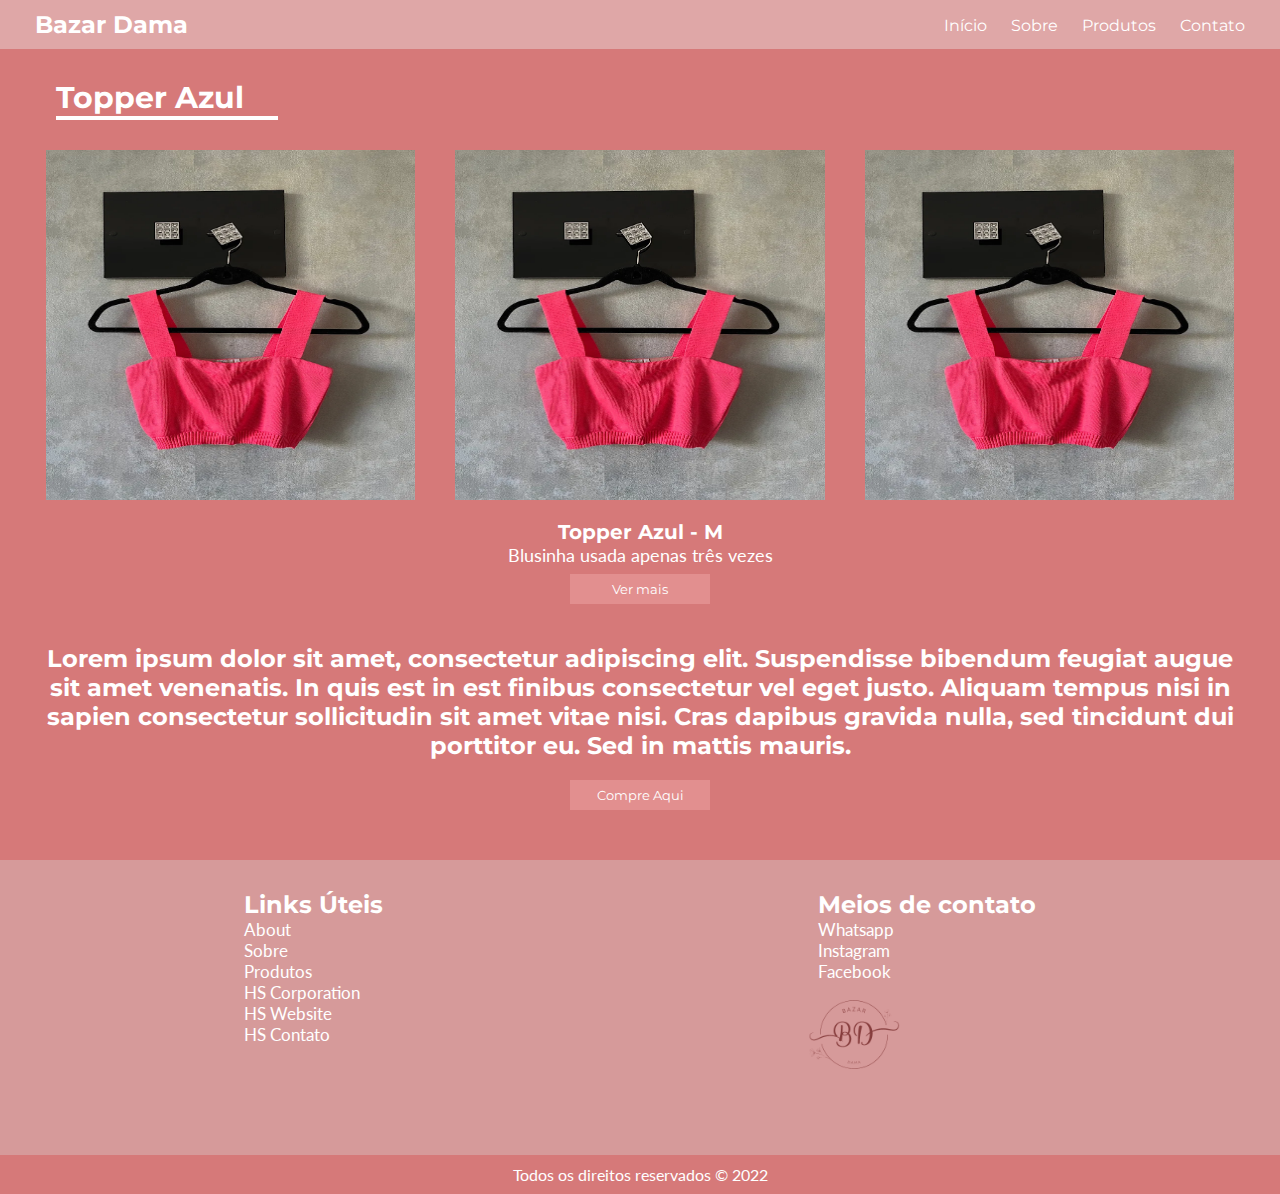
<file: pages/topper-rosa.html>
<!DOCTYPE html>
<html lang="pt-BR">
<head>
    <meta charset="UTF-8">
    <meta http-equiv="X-UA-Compatible" content="IE=edge">
    <meta name="viewport" content="width=device-width, initial-scale=1.0">
    <meta name="description" content="Bazar da Dama! Moda feminina.">
    <meta name="keywords" content="bazar,roupas,roupas-usadas,bazar-roupas,roupas-dama,damarias,dama,bazar-dama,bazar-da-dama,damaris-bazar,bazzar,basar,bazar-deroupas,roupas-usada,bazar-de-roupas-usadas,roupas-baratas,bazar-barato,roupas-femininas,feminina,feminino,bazar-feminino,bazarfeminino,dâmaris,angélica,angelica,cantora,bazar-da-damaris" />
    <meta name="author" content="HS Corporation"/>
    <link rel="icon" type="image/png" href="images/logo.jpg"/>
    <link href="css/font-awesome.min.css" rel="stylesheet">
    <link rel="stylesheet" href="css/topper.css" >
    <title>Bazar Dama</title>
</head>
<body>

    <header>
        <div class="container">
            <div class="logo">
                <a href="../index.html"><h2>Bazar Dama</h2></a>
            </div><!--logo-->
            <div class="desktop">
                <ul>
                    <li><a href="../index.html">Início</a></li>
                    <li><a href="../index.html#sobre">Sobre</a></li>
                    <li><a href="produtos.html">Produtos</a></li>
                    <li><a href="contato.html">Contato</a></li>
                </ul>
            </div><!--desktop-->

            <div class="mobile">
                <i class="fa fa-bars"></i>
                <ul>
                    <li><a href="../index.html">Início</a></li>
                    <li><a href="../index.html#sobre">Sobre</a></li>
                    <li><a href="produtos.html">Produtos</a></li>
                    <li><a href="contato.html">Contato</a></li>
                </ul>
            </div><!--mobile-->

            <div class="clear"></div>
        </div><!--container-->
    </header>

    <section class="topper-azul">
        <div class="container">
            <div class="title">
                <h1>Topper Azul</h1>
            </div><!--title-->
            <div class="topper-wrapper">

                <div class="topper-single">
                    <div class="topper-img">
                        <img src="images/prod3.jpg" />
                        <img src="images/prod3.jpg" />
                        <img src="images/prod3.jpg" />
                    </div><!--produtos-img-->
                    <div class="topper-text">
                        <h4>Topper Azul - M</h4>
                        <p>Blusinha usada apenas três vezes</p>
                        <button><a href="">Ver mais</a></button>
                    </div><!--topper-text-->
                    <div class="topper-info">
                        <h2>Lorem ipsum dolor sit amet, consectetur adipiscing elit. Suspendisse bibendum feugiat augue sit amet venenatis. In quis est in est finibus consectetur vel eget justo. Aliquam tempus nisi in sapien consectetur sollicitudin sit amet vitae nisi. Cras dapibus gravida nulla, sed tincidunt dui porttitor eu. Sed in mattis mauris.</h2>
                        <button><a href="">Compre Aqui</a></button>
                    </div>
                </div><!--topper-single-->

            </div><!--topper-wrapper-->
        </div><!--container-->
    </section><!--topper-azul-->

    <footer>
        <div class="container">
            <div class="footer-wrapper">

                <div class="footer-single left">
                    <div class="footer-text">
                        <h2>Links Úteis</h2>
                        <a href="">About</a>
                        <a href="../index.html#sobre">Sobre</a>
                        <a href="produtos.html">Produtos</a>
                        <a href="">HS Corporation</a>
                        <a href="">HS Website</a>
                        <a href="">HS Contato</a>
                    </div>
                </div>

                <div class="footer-single right">
                    <div class="footer-text">
                        <h2>Meios de contato</h2>
                        <a href="">Whatsapp</a>
                        <a href="">Instagram</a>
                        <a href="">Facebook</a>
                    </div>
                </div>
            </div><!--footer-wrapper-->

            <img src="images/logo.png" >
            <div class="clear"></div>
        </div><!--container-->
    </footer>

    <section class="footerdois">
        <div class="container">
            <div class="footerdois-text">
                <p>Todos os direitos reservados &copy; 2022</p>
            </div>
        </div>
    </section>

    <script src="https://code.jquery.com/jquery-3.6.0.min.js"></script>
    <script src="js/script.js"></script>
    <script src="js/mask.js"></script>
</body>
</html>
</file>
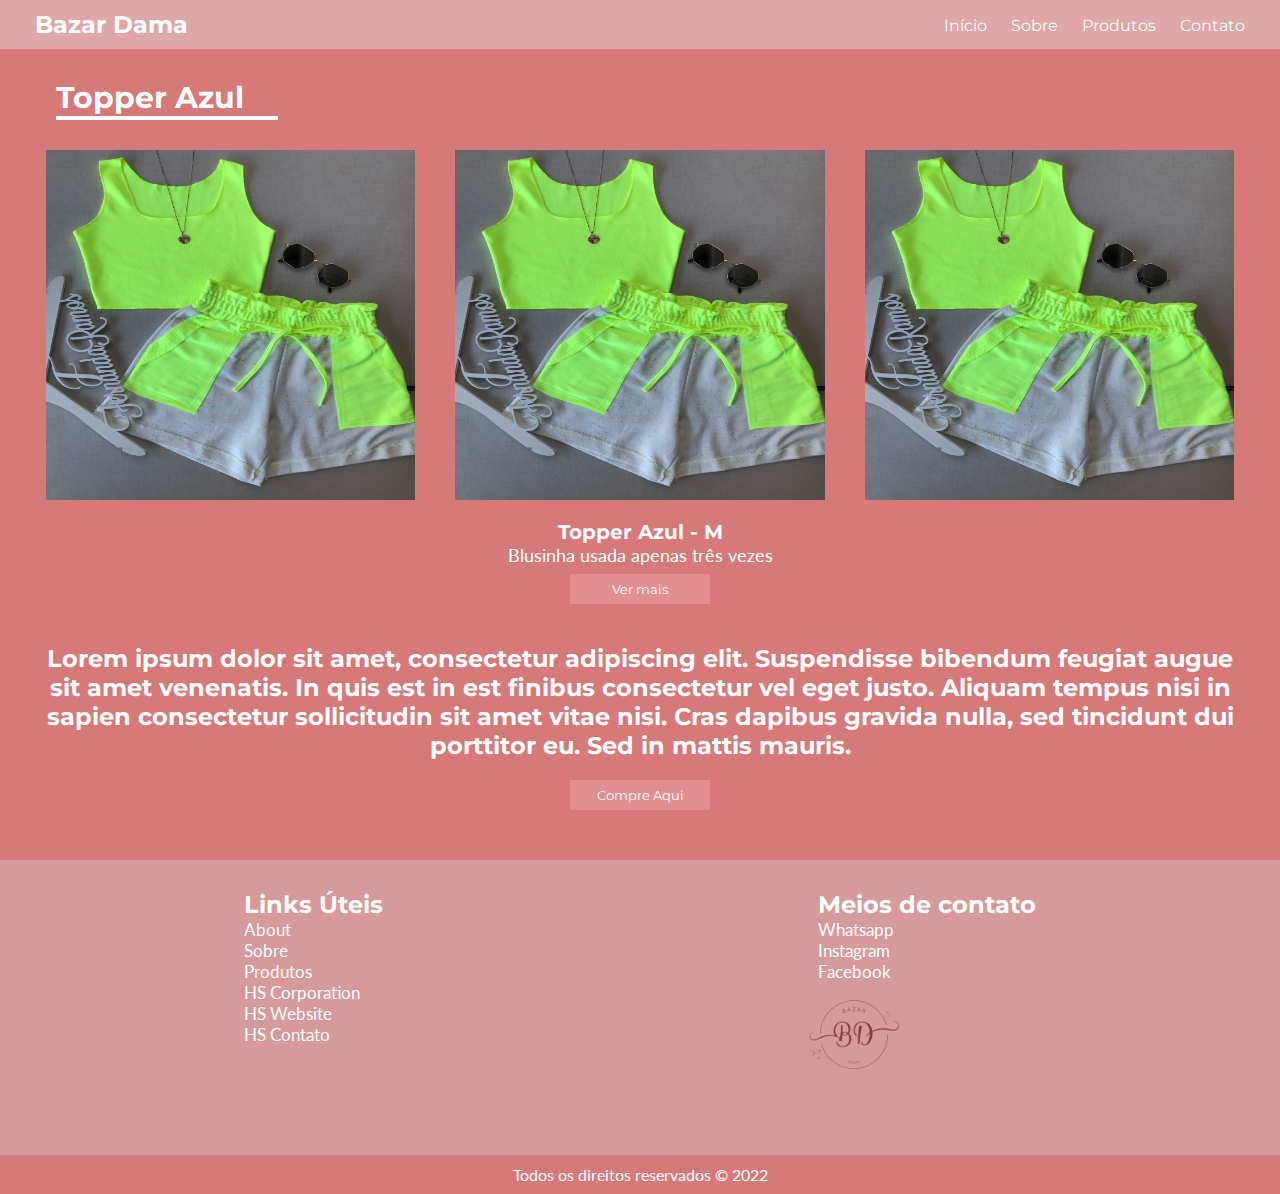
<file: pages/topper-verde.html>
<!DOCTYPE html>
<html lang="pt-BR">
<head>
    <meta charset="UTF-8">
    <meta http-equiv="X-UA-Compatible" content="IE=edge">
    <meta name="viewport" content="width=device-width, initial-scale=1.0">
    <meta name="description" content="Bazar da Dama! Moda feminina.">
    <meta name="keywords" content="bazar,roupas,roupas-usadas,bazar-roupas,roupas-dama,damarias,dama,bazar-dama,bazar-da-dama,damaris-bazar,bazzar,basar,bazar-deroupas,roupas-usada,bazar-de-roupas-usadas,roupas-baratas,bazar-barato,roupas-femininas,feminina,feminino,bazar-feminino,bazarfeminino,dâmaris,angélica,angelica,cantora,bazar-da-damaris" />
    <meta name="author" content="HS Corporation"/>
    <link rel="icon" type="image/png" href="images/logo.jpg"/>
    <link href="css/font-awesome.min.css" rel="stylesheet">
    <link rel="stylesheet" href="css/topper.css" >
    <title>Bazar Dama</title>
</head>
<body>

    <header>
        <div class="container">
            <div class="logo">
                <a href="../index.html"><h2>Bazar Dama</h2></a>
            </div><!--logo-->
            <div class="desktop">
                <ul>
                    <li><a href="../index.html">Início</a></li>
                    <li><a href="../index.html#sobre">Sobre</a></li>
                    <li><a href="produtos.html">Produtos</a></li>
                    <li><a href="contato.html">Contato</a></li>
                </ul>
            </div><!--desktop-->

            <div class="mobile">
                <i class="fa fa-bars"></i>
                <ul>
                    <li><a href="../index.html">Início</a></li>
                    <li><a href="../index.html#sobre">Sobre</a></li>
                    <li><a href="produtos.html">Produtos</a></li>
                    <li><a href="contato.html">Contato</a></li>
                </ul>
            </div><!--mobile-->

            <div class="clear"></div>
        </div><!--container-->
    </header>

    <section class="topper-azul">
        <div class="container">
            <div class="title">
                <h1>Topper Azul</h1>
            </div><!--title-->
            <div class="topper-wrapper">

                <div class="topper-single">
                    <div class="topper-img">
                        <img src="images/prod2.jpg" />
                        <img src="images/prod2.jpg" />
                        <img src="images/prod2.jpg" />
                    </div><!--produtos-img-->
                    <div class="topper-text">
                        <h4>Topper Azul - M</h4>
                        <p>Blusinha usada apenas três vezes</p>
                        <button><a href="">Ver mais</a></button>
                    </div><!--topper-text-->
                    <div class="topper-info">
                        <h2>Lorem ipsum dolor sit amet, consectetur adipiscing elit. Suspendisse bibendum feugiat augue sit amet venenatis. In quis est in est finibus consectetur vel eget justo. Aliquam tempus nisi in sapien consectetur sollicitudin sit amet vitae nisi. Cras dapibus gravida nulla, sed tincidunt dui porttitor eu. Sed in mattis mauris.</h2>
                        <button><a href="">Compre Aqui</a></button>
                    </div>
                </div><!--topper-single-->

            </div><!--topper-wrapper-->
        </div><!--container-->
    </section><!--topper-azul-->

    <footer>
        <div class="container">
            <div class="footer-wrapper">

                <div class="footer-single left">
                    <div class="footer-text">
                        <h2>Links Úteis</h2>
                        <a href="">About</a>
                        <a href="../index.html#sobre">Sobre</a>
                        <a href="produtos.html">Produtos</a>
                        <a href="">HS Corporation</a>
                        <a href="">HS Website</a>
                        <a href="">HS Contato</a>
                    </div>
                </div>

                <div class="footer-single right">
                    <div class="footer-text">
                        <h2>Meios de contato</h2>
                        <a href="">Whatsapp</a>
                        <a href="">Instagram</a>
                        <a href="">Facebook</a>
                    </div>
                </div>
            </div><!--footer-wrapper-->

            <img src="images/logo.png" >
            <div class="clear"></div>
        </div><!--container-->
    </footer>

    <section class="footerdois">
        <div class="container">
            <div class="footerdois-text">
                <p>Todos os direitos reservados &copy; 2022</p>
            </div>
        </div>
    </section>

    <script src="https://code.jquery.com/jquery-3.6.0.min.js"></script>
    <script src="js/script.js"></script>
    <script src="js/mask.js"></script>
</body>
</html>
</file>
<file: css/style.css>
/***/

@import url('https://fonts.googleapis.com/css2?family=Lato&family=Montserrat:wght@700&display=swap');

*{
    margin: 0;
    padding: 0;
    box-sizing: border-box;
    scroll-behavior: smooth;
}

:root{
	--font-primary: "Montserrat", sans-serif;
	--font-secundary: "Lato", sans-serif;
}

/*estilos gerais*/

.container{
    margin: 0 auto;
    max-width: 1280px;
    padding: 0 2%;
}

.clear{
    clear: both;
}

.title{
    width: 100%;
    padding: 30px;
}

.title h1{
    width: 10%;
    color: white;
    font-family: var(--font-primary);
    font-size: 30px;
    border-bottom: 4px solid white;
}

/*obrigada*/

section.obrigada{
    height: 50vh;
    position: relative;
}

.obrigada-text{
    position: absolute;
    top: 50%;
    left: 50%;
    transform: translate(-50%,-50%);
}

.obrigada-text h2{
    font-family: var(--font-primary);
    color: #c78888;
}

.obrigada-text a{
    font-family: var(--font-primary);
    color: #e27c7c;
    font-size: 17px;
}

/*header*/

header{
    padding: 10px;
    background-color: #dfa7a7;
}

/*logo*/

.logo{
    float: left;
}

.logo a{
    text-decoration: none;
}

.logo h2{
    color: white;
    font-family: var(--font-primary);
}

/*desktop*/

.desktop{
    display: block;
    float: right;
}

.desktop ul{
    list-style-type: none;
}

.desktop ul li{
    display: inline-block;
    margin-left: 20px;
    margin-top: 6px;
}

.desktop ul li a{
    font-family: var(--font-primary);
    color: white;
    text-decoration: none;
}

/*mobile*/

.mobile{
	float: right;
	display: none;
}

.mobile ul{
	display: none;
	z-index: 1;
	position: fixed;
	left: 0;
	top: 3rem;
	border-top:2px solid #c78888;
	background: white;
	width: 100%;
	list-style-type: none;
}

.mobile ul li{
	text-align: center;
    display: inline-block;
	width: 100%;
	border-bottom: 1px solid #c78888;
    padding: 6.4px;
}

.mobile a{
	font-family: var(--font-primary);
	color: #c78888;
	padding: 20px 40%;
	text-decoration: none;
}

.mobile > i{
    z-index: 99;
    right: 20px;
    position: fixed;
	cursor: pointer;
	font-size: 2rem;
	color: white;
}

/*bg*/

section.bg{
    height: 100%;
}
    /*
    background-image: url('../images/bg3.jpg');
    background-position: center;
    background-size: cover;
    background-repeat: no-repeat;
    
}

.bg-wrapper{
    padding-top: 30%;
}
*/

.bg > .container{
    max-width: 100%;
    padding: 0;
}

.overlay{
    opacity: 1;
    background-color: black;
    height: 100%;
    z-index: 999;
}

.bg-img{
    opacity: 0.7;
    height: 100vh;
    background-image: url('../images/bg3.jpg');
    background-position: center;
    background-size: cover;
    background-repeat: no-repeat;
}

.bg-text{
    position: absolute;
    top: 60%;
    left: 10%;
}

.bg-text h1{
    font-size: 28px;
    color: white;
    font-family: var(--font-primary);
}

.bg-text p{
    margin-top: -4px;
    color: white;
    font-family: var(--font-secundary);
    font-size: 20px;
}

.bg-text button{
    margin-top: 4px;
    background-color: #d69a9a;
    border: 0;
    height: 30px;
    width: 140px;
}

.bg-text button a{
    color: white;
    font-family: var(--font-primary);
    text-decoration: none;
}

/*sobre*/

section.sobre{
    position: relative;
    height: 60vh;
    background-color: #dfa7a7;
}

.sobre-wrapper{
    position: absolute;
    top: 50%;
    left: 50%;
    transform: translate(-50%,-50%);
    display: flex;
    justify-content: center;
    align-items: center;
    flex-wrap: wrap;
    width: 80%;
}

.sobre-single{
    background-color: #e09797;
    margin: 0px 30px;
    width: 30%;
    height: 250px;
    padding: 20px;
}

.sobre-text{
    color: white;
    text-align: center;
}

.sobre-text h3{
    font-family: var(--font-primary);
    margin-bottom: 10px;
}

.sobre-text p{
    font-family: var(--font-secundary);
    margin-bottom: 14px;
    font-size: 15px;
}

.sobre-text i{
    font-size: 22px;
}

/*produtos*/

section.produtos{
    height: 100%;
    background-color: #d69a9a;
}

.produtos-wrapper{
    display: flex;
    justify-content: space-around;
    align-items: center;
    flex-wrap: wrap;
    text-align: center;
}

.produtos-single{
    width: 25%;
    text-align: center;
    padding: 0px 20px;
}

.produtos-img{
    text-align: center;
    width: 100%;
    height: 200px;
    margin-bottom: 10px;
}

.produtos-img img{
    width: 100%;
    height: 100%;
}

.produtos-text{
    color: white;
    margin-bottom: 10px;
}

.produtos-text h4{
    font-family: var(--font-primary);
}

.produtos-text p{
    font-family: var(--font-secundary);
    margin-bottom: 5px;
}

.produtos-text button{
    margin-top: 4px;
    background-color: #e28f8f;
    border: 0;
    height: 30px;
    width: 140px;
}

.produtos-text button a{
    color: white;
    font-family: var(--font-primary);
    text-decoration: none;
}

.produtos-bottom{
    width: 100%;
    text-align: center;
    padding-top: 30px;
    padding-bottom: 30px;
}

.produtos-bottom-text{
    color: white;
}

.produtos-bottom-text h2{
    font-family: var(--font-primary);
    margin-bottom: 6px;
}

.produtos-bottom-text button{
    margin-top: 4px;
    background-color: #e27c7c;
    border: 0;
    height: 30px;
    width: 140px;
}

.produtos-bottom-text button a{
    color: white;
    font-family: var(--font-primary);
    text-decoration: none;
}

/*contato*/

section.contato{
    height: 80%;
    background-color: #dfa7a7;
}

.contato-wrapper{
    width: 100%;
    display: flex;
    justify-content: center;
    align-items: center;
}

.contato-wrapper form{
    width: 80%;
    text-align: center;
}

.contato-wrapper form input{
    border: 0;
    margin: 10px 0px;
    padding: 8px;
    width: 80%;
    outline: 0;
}

.contato-wrapper form textarea{
    border: 0;
    width: 80%;
    height: 100px;
    resize: none;
    margin: 10px 0px;
    padding: 8px;
    outline: 0;
}

.contato-wrapper form input[type=submit]{
    font-family: var(--font-primary);
    background-color: #e28f8f;
    height: 32px;
    width: 200px;
    color: #fff;
    border: 0;
    cursor: pointer;
}

.sociais{
    padding: 50px 0px;
    width: 100%;
    display: flex;
    justify-content: center;
    align-items: center;
    flex-wrap: wrap;
}

.sociais h2{
    font-family: var(--font-primary);
    color: white;
    width: 30%;
}

.sociais a{
    color: #e27c7c;
}

.sociais a i{
    font-weight: bold;
    padding: 0px 40px;
    font-size: 50px;
}

/*footer*/

footer{
    padding-top: 20px;
    width: 100%;
    background-color: #d69a9a;
}

.footer-wrapper{
    display: flex;
    justify-content: space-around;
    flex-wrap: wrap;
    text-align: left;
}

.footer-single{
    color: white;
}

.left{
    float: left;
}

.right{
    float: right;
}

.footer-text{
    display: flex;
    flex-direction: column;
    margin: 10px 0px;
}

.footer-text h2{
    font-family: var(--font-primary);
}

.footer-text a{
    font-size: 17px;
    font-family: var(--font-secundary);
    color: white;
    text-decoration: none;
    transition: all 0.4s;
}

.footer-text a:hover{
    color: rgb(216, 216, 216);
}

footer img{
    position: relative;
    top: -70px;
    left: -350px;
    float: right;
    width: 100px;
    height: 100px;
}

/*footerdois*/

section.footerdois{
    background-color: #d67979;
    padding: 10px;
}

.footerdois-text{
    width: 100%;
    text-align: center;
    color: white;
}

.footerdois-text p{
    font-family: var(--font-secundary);
}

@media screen and (max-width: 1024px){
    .sobre-wrapper{
        width: 90%;
    }
    .sobre-single{
        width: 40%;
    }
    footer img{
        left: -280px;
    }
}

@media screen and (max-width: 768px){
    .desktop{
        display: none;
    }
    .mobile{
        display: block;
    }
    .sobre-wrapper{
        width: 100%;
    }
    .sobre-single{
        margin: 0px 10px;
        width: 45%;
    }
    .produtos-single{
        width: 33%;
        text-align: center;
        padding: 0px 20px;
    }
    footer img{
        left: -220px;
    }
}

@media screen and (max-width: 500px){
    .bg-text{
        left: 5%;
    }
    .bg-text h1{
        font-size: 25px;
    }
    .bg-text p{
        font-size: 18px;
    }
    .bg-text button{
        margin-top: 2px;
        height: 28px;
        width: 130px;
    }
    section.sobre{
        height: 100vh;
    }
    .sobre-wrapper{
        padding-top: 50px;
    }
    .sobre-single{
        width: 60%;
        margin: 20px 0px;
        height: 230px;
        padding: 15px;
    }
    .sobre-text h3{
        font-size: 17px;
    }
    .sobre-text p{
        font-size: 14px;
    }
    .sobre-text i{
        font-size: 20px;
    }
    .produtos-single{
        width: 50%;
    }
    .sociais h2{
        width: 100%;
        padding-bottom: 20px;
    }
    footer img{
        left: -160px;
    }
}

@media screen and (max-width: 420px){
    section.bg{
        height: 70%;
    }
    .overlay{
        height: 100%;
    }
    .bg-img{
        height: 70vh;
    }
    .bg-text{
        top: 40%;
        left: 3%;
    }
    .bg-text h1{
        font-size: 18px;
        margin-bottom: 2px;
    }
    .bg-text p{
        font-size: 15px;
    }
    .bg-text button{
        margin-top: 4px;
        height: 24px;
        width: 120px;
    }
    .bg-text button a{
        font-size: 12.5px;
    }
    .sobre-single{
        width: 100%;
        margin: 20px 30px;
    }
    .produtos-single{
        width: 100%;
    }
    .contato-wrapper form input{
        width: 100%;
    }
    .contato-wrapper form textarea{
        width: 100%;
    }
    .sociais h2{
        font-size: 23px;
    }
    .sociais a i{
        padding: 0px 20px;
        font-size: 35px;
    }
    .footer-single{
        text-align: center;
    }
    .left{
        float: none;
    }
    .right{
        float: none;
    }
    footer img{
        top: -15px;
        left: -118px;
    }
}

@media screen and (max-width: 340px){
    .bg-text h1{
        font-size: 16px;
    }
    .bg-text p{
        font-size: 14px;
    }
    .bg-text button{
        margin-top: 2px;
        height: 22px;
        width: 110px;
    }
    .bg-text button a{
        font-size: 12px;
    }
    .sobre-single{
        width: 100%;
        margin: 20px 30px;
        height: 210px;
        padding: 8px;
    }
    .sobre-text h3{
        font-size: 15px;
        margin-bottom: 6px;
    }
    .sobre-text p{
        font-size: 13px;
        margin-bottom: 10px;
    }
    .sobre-text i{
        font-size: 18px;
    }
    footer img{
        left: -95px;
    }
}
</file>
<file: pages/css/style.css>
/***/

@import url('https://fonts.googleapis.com/css2?family=Lato&family=Montserrat:wght@700&display=swap');

*{
    margin: 0;
    padding: 0;
    box-sizing: border-box;
    scroll-behavior: smooth;
}

:root{
	--font-primary: "Montserrat", sans-serif;
	--font-secundary: "Lato", sans-serif;
}

/*estilos gerais*/

.container{
    margin: 0 auto;
    max-width: 1280px;
    padding: 0 2%;
}

.clear{
    clear: both;
}

.title{
    width: 100%;
    padding: 30px;
}

.title h1{
    width: 10%;
    color: white;
    font-family: var(--font-primary);
    font-size: 30px;
    border-bottom: 4px solid white;
}

/*header*/

header{
    padding: 10px;
    background-color: #dfa7a7;
}

/*logo*/

.logo{
    float: left;
}

.logo a{
    text-decoration: none;
}

.logo h2{
    color: white;
    font-family: var(--font-primary);
}

/*desktop*/

.desktop{
    display: block;
    float: right;
}

.desktop ul{
    list-style-type: none;
}

.desktop ul li{
    display: inline-block;
    margin-left: 20px;
    margin-top: 6px;
}

.desktop ul li a{
    font-family: var(--font-primary);
    color: white;
    text-decoration: none;
}

/*mobile*/

.mobile{
	float: right;
	display: none;
}

.mobile ul{
	display: none;
	z-index: 1;
	position: fixed;
	left: 0;
	top: 3rem;
	border-top:2px solid #c78888;
	background: white;
	width: 100%;
	list-style-type: none;
}

.mobile ul li{
	text-align: center;
	width: 100%;
	display: inline-block;
	border-bottom: 1px solid #c78888;
	padding: 6.4px;
}

.mobile a{
	font-family: var(--font-primary);
	color: #c78888;
	padding: 20px 40%;
	text-decoration: none;
}

.mobile > i{
    z-index: 99;
    right: 20px;
    position: fixed;
	cursor: pointer;
	font-size: 2rem;
	color: white;
}

/*info-prod*/

section.info-prod{
    display: block;
    background-color: #d67979;
    padding: 8px;
}

.info-prod-categoria{
    display: flex;
    justify-content: center;
    align-items: center;
}

.info-prod-categoria a{
    text-transform: uppercase;
    font-size: 13px;
    color: white;
    font-family: var(--font-primary);
    text-decoration: none;
    margin: 0px 40px;
    transition: 0.3s;
}

.info-prod-categoria a:hover{
    font-size: 13.8px;
    margin: 0px 41px;
}

/*produtos*/

section.produtos{
    height: 100%;
    background-color: #dfa7a7;
    padding-bottom: 40px;
}

.produtos-wrapper{
    display: flex;
    justify-content: space-around;
    align-items: center;
    flex-wrap: wrap;
    text-align: center;
}

.produtos-single{
    width: 25%;
    text-align: center;
    padding: 0px 20px;
}

.produtos-img{
    text-align: center;
    width: 100%;
    height: 200px;
    margin-bottom: 10px;
}

.produtos-img img{
    width: 100%;
    height: 100%;
}

.produtos-text{
    color: white;
    margin-bottom: 10px;
}

.produtos-text h4{
    font-family: var(--font-primary);
}

.produtos-text p{
    font-family: var(--font-secundary);
    margin-bottom: 5px;
}

.produtos-text button{
    margin-top: 4px;
    background-color: #e28f8f;
    border: 0;
    height: 30px;
    width: 140px;
}

.produtos-text button a{
    color: white;
    font-family: var(--font-primary);
    text-decoration: none;
}

.produtos-bottom{
    width: 100%;
    text-align: center;
    padding-top: 30px;
    padding-bottom: 30px;
}

.produtos-bottom-text{
    color: white;
}

.produtos-bottom-text h2{
    font-family: var(--font-primary);
    margin-bottom: 6px;
}

.produtos-bottom-text button{
    margin-top: 4px;
    background-color: #e27c7c;
    border: 0;
    height: 30px;
    width: 140px;
}

.produtos-bottom-text button a{
    color: white;
    font-family: var(--font-primary);
    text-decoration: none;
}

/*footer*/

footer{
    padding-top: 20px;
    width: 100%;
    background-color: #d69a9a;
}

.footer-wrapper{
    display: flex;
    justify-content: space-around;
    flex-wrap: wrap;
    text-align: left;
}

.footer-single{
    color: white;
}

.left{
    float: left;
}

.right{
    float: right;
}

.footer-text{
    display: flex;
    flex-direction: column;
    margin: 10px 0px;
}

.footer-text h2{
    font-family: var(--font-primary);
}

.footer-text a{
    font-size: 17px;
    font-family: var(--font-secundary);
    color: white;
    text-decoration: none;
    transition: all 0.4s;
}

.footer-text a:hover{
    color: rgb(216, 216, 216);
}

footer img{
    position: relative;
    top: -70px;
    left: -350px;
    float: right;
    width: 100px;
    height: 100px;
}

/*footerdois*/

section.footerdois{
    background-color: #d67979;
    padding: 10px;
}

.footerdois-text{
    width: 100%;
    text-align: center;
    color: white;
}

.footerdois-text p{
    font-family: var(--font-secundary);
}

@media screen and (max-width: 1024px){
    footer img{
        left: -280px;
    }
}

@media screen and (max-width: 768px){
    header{
        border-bottom: 3px solid #c78888;
    }
    .desktop{
        display: none;
    }
    .mobile{
        display: block;
    }
    section.info-prod{
        display: none;
    }
    .produtos-single{
        width: 33%;
        text-align: center;
        padding: 0px 20px;
    }
    footer img{
        left: -220px;
    }
}

@media screen and (max-width: 500px){
    .produtos-single{
        width: 50%;
    }
    footer img{
        left: -160px;
    }
}

@media screen and (max-width: 420px){
    .produtos-single{
        width: 100%;
    }
    .footer-single{
        text-align: center;
    }
    .left{
        float: none;
    }
    .right{
        float: none;
    }
    footer img{
        top: -15px;
        left: -118px;
    }
}

@media screen and (max-width: 340px){
    footer img{
        left: -95px;
    }
}
</file>
<file: pages/css/topper.css>
/***/

@import url('https://fonts.googleapis.com/css2?family=Lato&family=Montserrat:wght@700&display=swap');

*{
    margin: 0;
    padding: 0;
    box-sizing: border-box;
    scroll-behavior: smooth;
}

:root{
	--font-primary: "Montserrat", sans-serif;
	--font-secundary: "Lato", sans-serif;
}

/*estilos gerais*/

.container{
    margin: 0 auto;
    max-width: 1280px;
    padding: 0 2%;
}

.clear{
    clear: both;
}

.title{
    width: 100%;
    padding: 30px;
}

.title h1{
    width: 10%;
    color: white;
    font-family: var(--font-primary);
    font-size: 30px;
    border-bottom: 4px solid white;
}

/*header*/

header{
    padding: 10px;
    background-color: #dfa7a7;
}

/*logo*/

.logo{
    float: left;
}

.logo a{
    text-decoration: none;
}

.logo h2{
    color: white;
    font-family: var(--font-primary);
}

/*desktop*/

.desktop{
    display: block;
    float: right;
}

.desktop ul{
    list-style-type: none;
}

.desktop ul li{
    display: inline-block;
    margin-left: 20px;
    margin-top: 6px;
}

.desktop ul li a{
    font-family: var(--font-primary);
    color: white;
    text-decoration: none;
}

/*mobile*/

.mobile{
	float: right;
	display: none;
}

.mobile ul{
	display: none;
	z-index: 1;
	position: fixed;
	left: 0;
	top: 3rem;
	border-top:2px solid #c78888;
	background: white;
	width: 100%;
	list-style-type: none;
}

.mobile ul li{
	text-align: center;
	width: 100%;
	display: inline-block;
	border-bottom: 1px solid #c78888;
	padding: 6.4px;
}

.mobile a{
	font-family: var(--font-primary);
	color: #c78888;
	padding: 20px 40%;
	text-decoration: none;
}

.mobile > i{
    z-index: 99;
    right: 20px;
    position: fixed;
	cursor: pointer;
	font-size: 2rem;
	color: white;
}

/*topper-azul*/

section.topper-azul{
    background-color: #d67979;
}

.title h1{
    width: 19%;
}

.topper-wrapper{
    display: flex;
    justify-content: space-around;
}

.topper-single{
    text-align: center;
}

.topper-img{
    display: flex;
    justify-content: space-around;
    align-items: center;
}

.topper-img img{
    height: 350px;
    width: 33.3%;
    margin: 0px 20px 20px 20px;
}

.topper-text{
    color: white;
    padding-bottom: 20px;
}

.topper-text h4{
    font-family: var(--font-primary);
    font-size: 20px;
}

.topper-text p{
    font-family: var(--font-secundary);
    font-size: 18px;
}

.topper-text button{
    margin-top: 8px;
    background-color: #e28f8f;
    border: 0;
    height: 30px;
    width: 140px;
}

.topper-text button a{
    color: white;
    font-family: var(--font-primary);
    text-decoration: none;
}

.topper-info{
    color: white;
    padding: 20px 20px 50px 20px;
}

.topper-info h2{
    font-family: var(--font-primary);
}

.topper-info button{
    margin-top: 20px;
    background-color: #e28f8f;
    border: 0;
    height: 30px;
    width: 140px;
}

.topper-info button a{
    color: white;
    font-family: var(--font-primary);
    text-decoration: none;
}

/*footer*/

footer{
    padding-top: 20px;
    width: 100%;
    background-color: #d69a9a;
}

.footer-wrapper{
    display: flex;
    justify-content: space-around;
    flex-wrap: wrap;
    text-align: left;
}

.footer-single{
    color: white;
}

.left{
    float: left;
}

.right{
    float: right;
}

.footer-text{
    display: flex;
    flex-direction: column;
    margin: 10px 0px;
}

.footer-text h2{
    font-family: var(--font-primary);
}

.footer-text a{
    font-size: 17px;
    font-family: var(--font-secundary);
    color: white;
    text-decoration: none;
    transition: all 0.4s;
}

.footer-text a:hover{
    color: rgb(216, 216, 216);
}

footer img{
    position: relative;
    top: -70px;
    left: -350px;
    float: right;
    width: 100px;
    height: 100px;
}

/*footerdois*/

section.footerdois{
    background-color: #d67979;
    padding: 10px;
}

.footerdois-text{
    width: 100%;
    text-align: center;
    color: white;
}

.footerdois-text p{
    font-family: var(--font-secundary);
}

@media screen and (max-width: 1024px){
    footer img{
        left: -280px;
    }
}

@media screen and (max-width: 768px){
    .desktop{
        display: none;
    }
    .mobile{
        display: block;
    }
    .topper-img{
        flex-wrap: wrap;
    }
    .topper-img img{
        width: 100%;
    }
    footer img{
        left: -220px;
    }
}

@media screen and (max-width: 500px){
    footer img{
        left: -160px;
    }
}

@media screen and (max-width: 420px){
    .footer-single{
        text-align: center;
    }
    .left{
        float: none;
    }
    .right{
        float: none;
    }
    footer img{
        top: -15px;
        left: -118px;
    }
}

@media screen and (max-width: 340px){
    footer img{
        left: -95px;
    }
}
</file>
